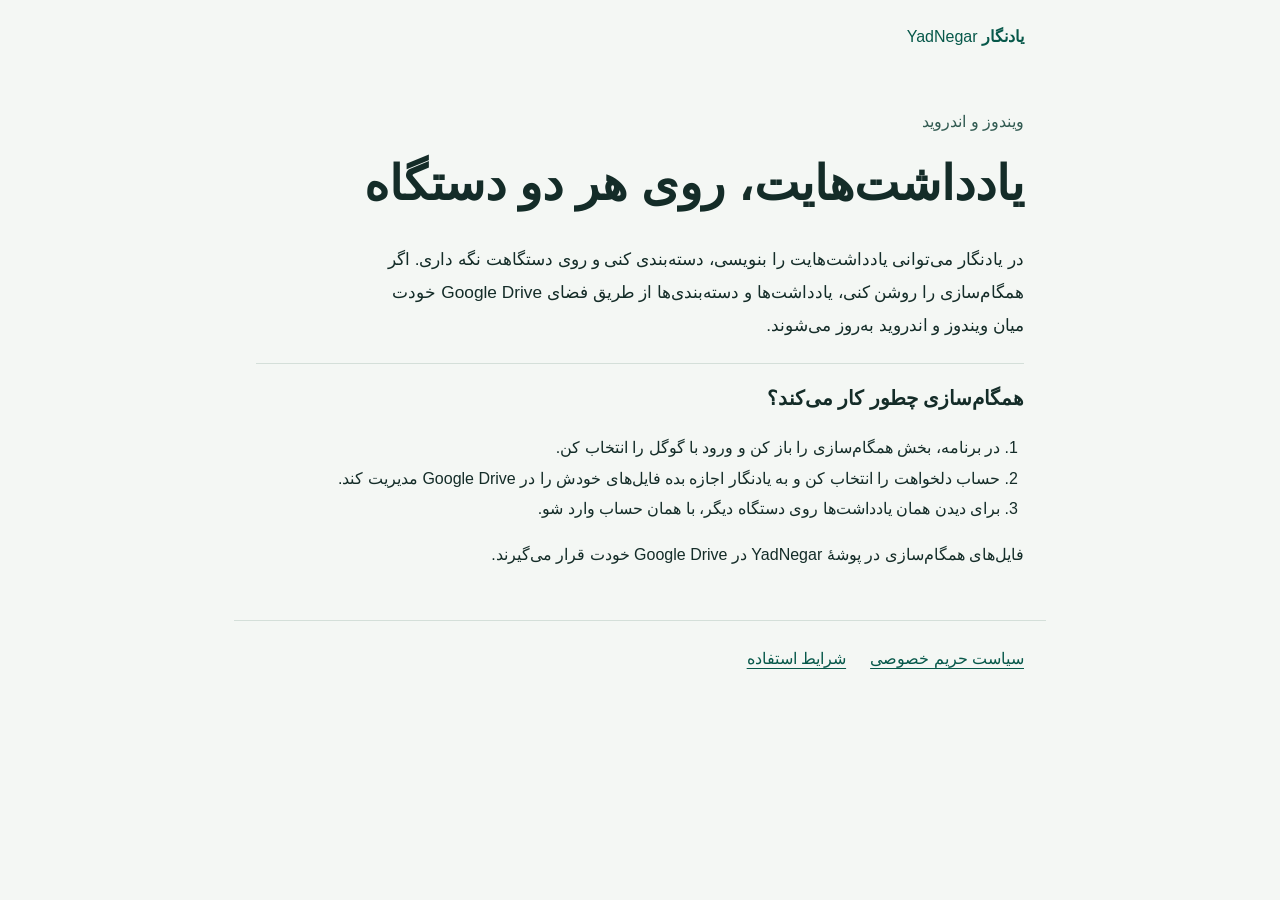
<file: index.html>
<!doctype html>
<html lang="fa" dir="rtl">
<head>
  <meta charset="utf-8">
  <meta name="viewport" content="width=device-width, initial-scale=1">
  <meta name="google-site-verification" content="aowMQd8yr9OqrxWI0Qr9_CggSk6AUOX8vIM3lHXA3KM">
  <meta name="description" content="یادنگار، برنامهٔ یادداشت برای ویندوز و اندروید با همگام‌سازی اختیاری در Google Drive.">
  <title>یادنگار | YadNegar</title>
  <link rel="stylesheet" href="style.css">
</head>
<body>
  <header><a class="brand" href="index.html">یادنگار <span lang="en" dir="ltr">YadNegar</span></a></header>
  <main>
    <p class="eyebrow">ویندوز و اندروید</p>
    <h1>یادداشت‌هایت، روی هر دو دستگاه</h1>
    <p class="intro">در یادنگار می‌توانی یادداشت‌هایت را بنویسی، دسته‌بندی کنی و روی دستگاهت نگه داری. اگر همگام‌سازی را روشن کنی، یادداشت‌ها و دسته‌بندی‌ها از طریق فضای Google Drive خودت میان ویندوز و اندروید به‌روز می‌شوند.</p>
    <section>
      <h2>همگام‌سازی چطور کار می‌کند؟</h2>
      <ol>
        <li>در برنامه، بخش همگام‌سازی را باز کن و ورود با گوگل را انتخاب کن.</li>
        <li>حساب دلخواهت را انتخاب کن و به یادنگار اجازه بده فایل‌های خودش را در Google Drive مدیریت کند.</li>
        <li>برای دیدن همان یادداشت‌ها روی دستگاه دیگر، با همان حساب وارد شو.</li>
      </ol>
      <p>فایل‌های همگام‌سازی در پوشهٔ <span lang="en" dir="ltr">YadNegar</span> در Google Drive خودت قرار می‌گیرند.</p>
    </section>
  </main>
  <footer><nav aria-label="اطلاعات برنامه"><a href="privacy.html">سیاست حریم خصوصی</a><a href="terms.html">شرایط استفاده</a></nav></footer>
</body>
</html>
</file>
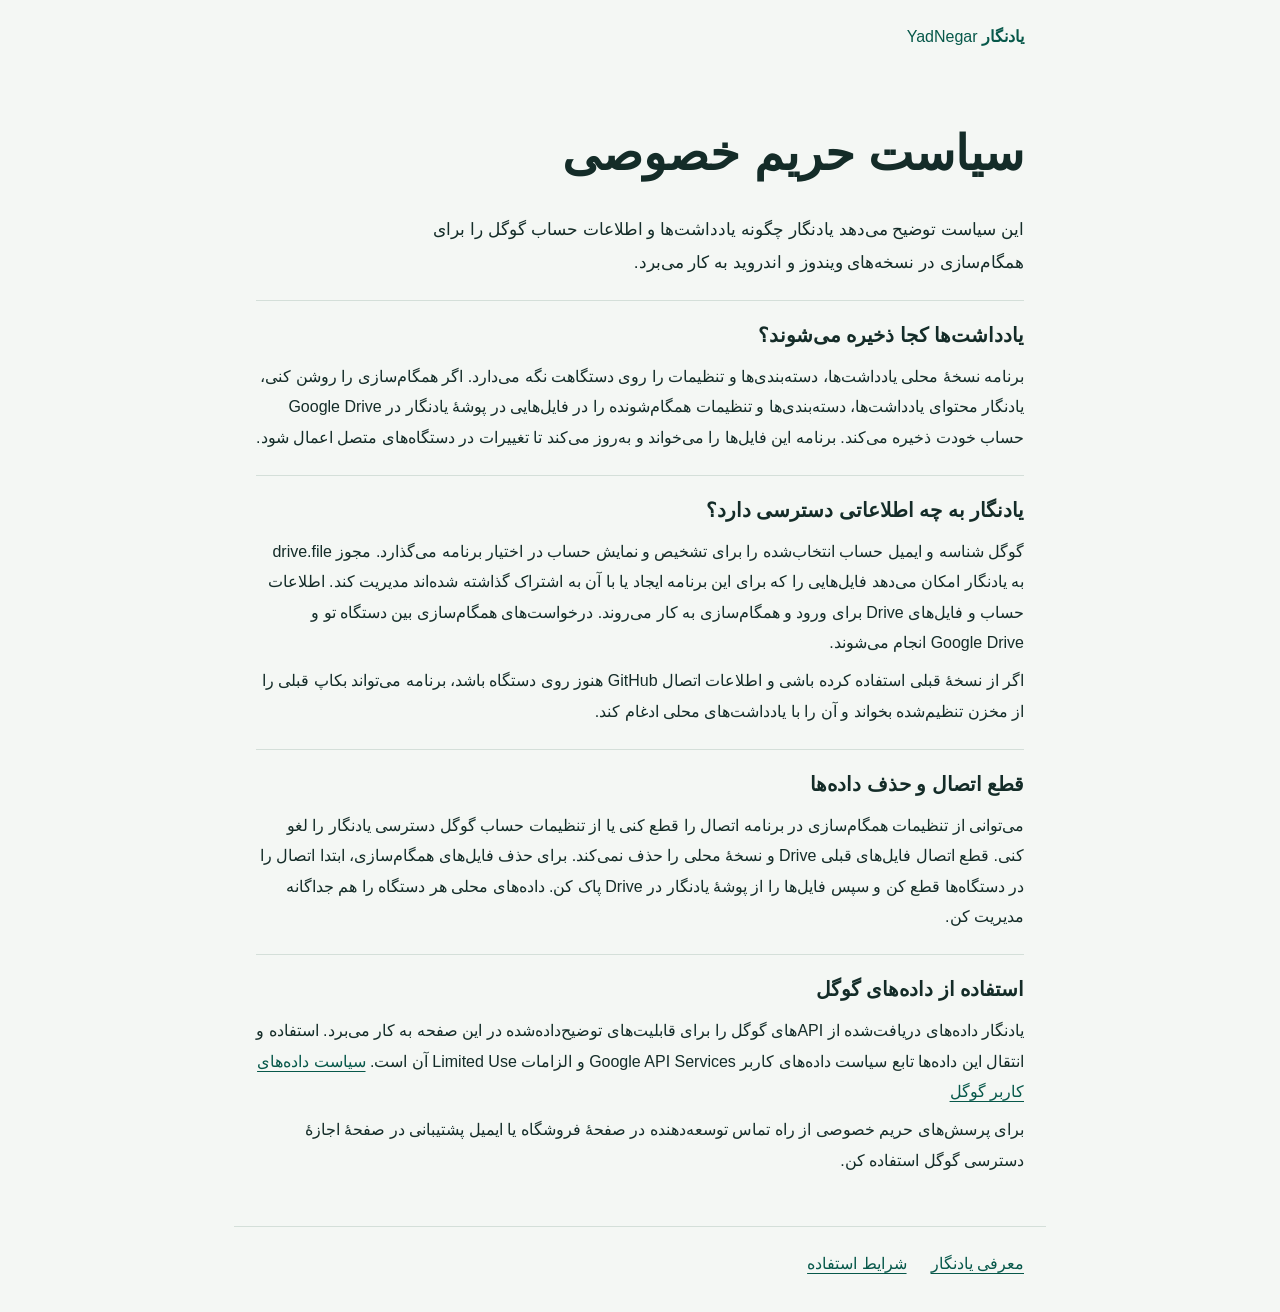
<file: privacy.html>
<!doctype html>
<html lang="fa" dir="rtl">
<head>
  <meta charset="utf-8">
  <meta name="viewport" content="width=device-width, initial-scale=1">
  <title>سیاست حریم خصوصی یادنگار</title>
  <link rel="stylesheet" href="style.css">
</head>
<body>
  <header><a class="brand" href="index.html">یادنگار <span lang="en" dir="ltr">YadNegar</span></a></header>
  <main>
    <h1>سیاست حریم خصوصی</h1>
    <p class="intro">این سیاست توضیح می‌دهد یادنگار چگونه یادداشت‌ها و اطلاعات حساب گوگل را برای همگام‌سازی در نسخه‌های ویندوز و اندروید به کار می‌برد.</p>
    <section>
      <h2>یادداشت‌ها کجا ذخیره می‌شوند؟</h2>
      <p>برنامه نسخهٔ محلی یادداشت‌ها، دسته‌بندی‌ها و تنظیمات را روی دستگاهت نگه می‌دارد. اگر همگام‌سازی را روشن کنی، یادنگار محتوای یادداشت‌ها، دسته‌بندی‌ها و تنظیمات همگام‌شونده را در فایل‌هایی در پوشهٔ یادنگار در Google Drive حساب خودت ذخیره می‌کند. برنامه این فایل‌ها را می‌خواند و به‌روز می‌کند تا تغییرات در دستگاه‌های متصل اعمال شود.</p>
    </section>
    <section>
      <h2>یادنگار به چه اطلاعاتی دسترسی دارد؟</h2>
      <p>گوگل شناسه و ایمیل حساب انتخاب‌شده را برای تشخیص و نمایش حساب در اختیار برنامه می‌گذارد. مجوز <span lang="en" dir="ltr">drive.file</span> به یادنگار امکان می‌دهد فایل‌هایی را که برای این برنامه ایجاد یا با آن به اشتراک گذاشته شده‌اند مدیریت کند. اطلاعات حساب و فایل‌های Drive برای ورود و همگام‌سازی به کار می‌روند. درخواست‌های همگام‌سازی بین دستگاه تو و Google Drive انجام می‌شوند.</p>
      <p>اگر از نسخهٔ قبلی استفاده کرده باشی و اطلاعات اتصال GitHub هنوز روی دستگاه باشد، برنامه می‌تواند بکاپ قبلی را از مخزن تنظیم‌شده بخواند و آن را با یادداشت‌های محلی ادغام کند.</p>
    </section>
    <section>
      <h2>قطع اتصال و حذف داده‌ها</h2>
      <p>می‌توانی از تنظیمات همگام‌سازی در برنامه اتصال را قطع کنی یا از تنظیمات حساب گوگل دسترسی یادنگار را لغو کنی. قطع اتصال فایل‌های قبلی Drive و نسخهٔ محلی را حذف نمی‌کند. برای حذف فایل‌های همگام‌سازی، ابتدا اتصال را در دستگاه‌ها قطع کن و سپس فایل‌ها را از پوشهٔ یادنگار در Drive پاک کن. داده‌های محلی هر دستگاه را هم جداگانه مدیریت کن.</p>
    </section>
    <section>
      <h2>استفاده از داده‌های گوگل</h2>
      <p>یادنگار داده‌های دریافت‌شده از APIهای گوگل را برای قابلیت‌های توضیح‌داده‌شده در این صفحه به کار می‌برد. استفاده و انتقال این داده‌ها تابع سیاست داده‌های کاربر Google API Services و الزامات Limited Use آن است. <a href="https://developers.google.com/terms/api-services-user-data-policy">سیاست داده‌های کاربر گوگل</a></p>
      <p>برای پرسش‌های حریم خصوصی از راه تماس توسعه‌دهنده در صفحهٔ فروشگاه یا ایمیل پشتیبانی در صفحهٔ اجازهٔ دسترسی گوگل استفاده کن.</p>
    </section>
  </main>
  <footer><nav aria-label="اطلاعات برنامه"><a href="index.html">معرفی یادنگار</a><a href="terms.html">شرایط استفاده</a></nav></footer>
</body>
</html>
</file>
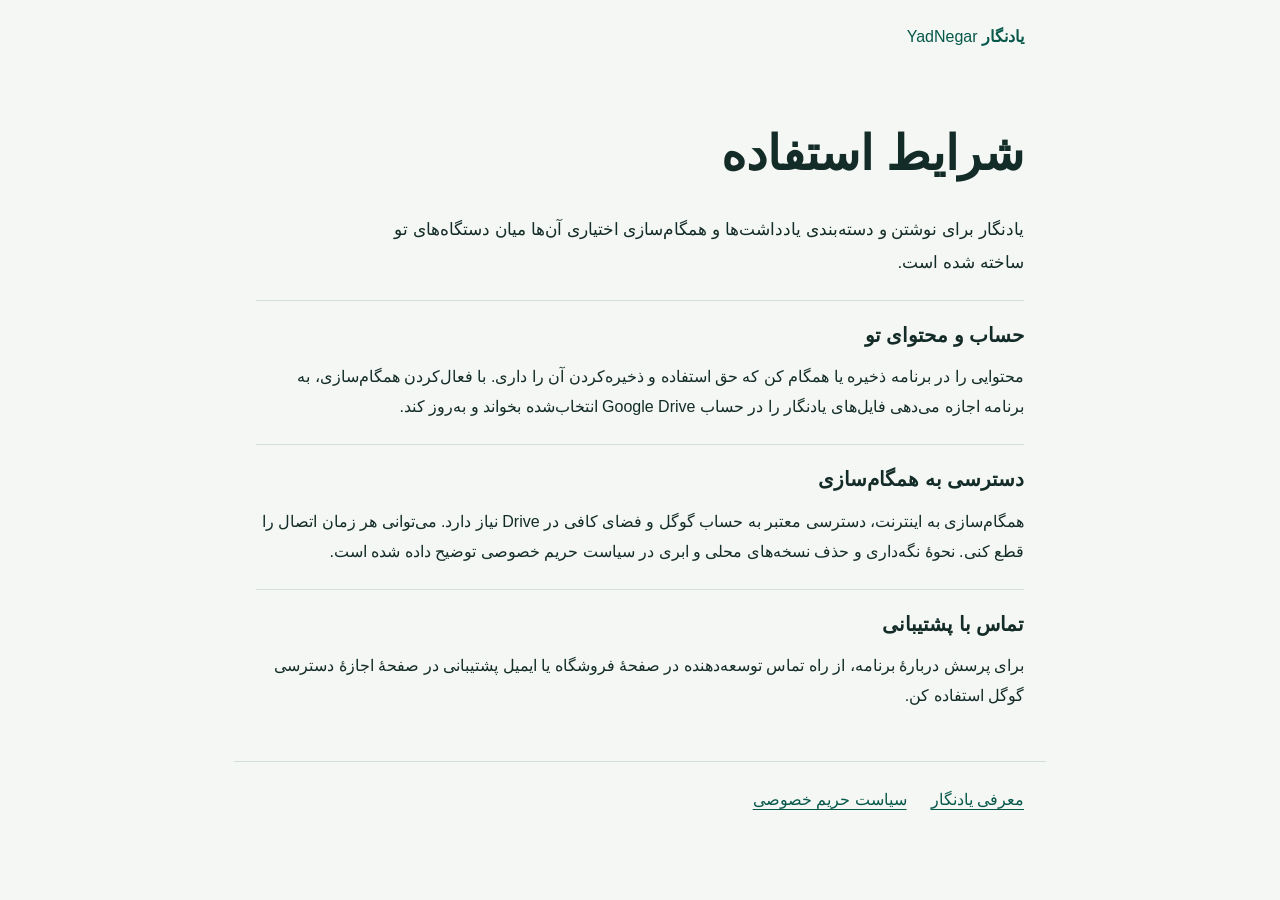
<file: terms.html>
<!doctype html>
<html lang="fa" dir="rtl">
<head>
  <meta charset="utf-8">
  <meta name="viewport" content="width=device-width, initial-scale=1">
  <title>شرایط استفاده از یادنگار</title>
  <link rel="stylesheet" href="style.css">
</head>
<body>
  <header><a class="brand" href="index.html">یادنگار <span lang="en" dir="ltr">YadNegar</span></a></header>
  <main>
    <h1>شرایط استفاده</h1>
    <p class="intro">یادنگار برای نوشتن و دسته‌بندی یادداشت‌ها و همگام‌سازی اختیاری آن‌ها میان دستگاه‌های تو ساخته شده است.</p>
    <section>
      <h2>حساب و محتوای تو</h2>
      <p>محتوایی را در برنامه ذخیره یا همگام کن که حق استفاده و ذخیره‌کردن آن را داری. با فعال‌کردن همگام‌سازی، به برنامه اجازه می‌دهی فایل‌های یادنگار را در حساب Google Drive انتخاب‌شده بخواند و به‌روز کند.</p>
    </section>
    <section>
      <h2>دسترسی به همگام‌سازی</h2>
      <p>همگام‌سازی به اینترنت، دسترسی معتبر به حساب گوگل و فضای کافی در Drive نیاز دارد. می‌توانی هر زمان اتصال را قطع کنی. نحوهٔ نگه‌داری و حذف نسخه‌های محلی و ابری در سیاست حریم خصوصی توضیح داده شده است.</p>
    </section>
    <section>
      <h2>تماس با پشتیبانی</h2>
      <p>برای پرسش دربارهٔ برنامه، از راه تماس توسعه‌دهنده در صفحهٔ فروشگاه یا ایمیل پشتیبانی در صفحهٔ اجازهٔ دسترسی گوگل استفاده کن.</p>
    </section>
  </main>
  <footer><nav aria-label="اطلاعات برنامه"><a href="index.html">معرفی یادنگار</a><a href="privacy.html">سیاست حریم خصوصی</a></nav></footer>
</body>
</html>
</file>
<file: style.css>
:root {
  color-scheme: light;
  font-family: Tahoma, "Segoe UI", sans-serif;
  color: #142c28;
  background: #f4f7f4;
}

body { margin: 0; line-height: 1.9; }
header, main, footer { max-width: 48rem; margin-inline: auto; padding-inline: 1.4rem; }
header { padding-block: 1.4rem; }
main { padding-block: 2rem 2.6rem; }
footer { border-block-start: 1px solid #d4dfd9; padding-block: 1.4rem 2rem; }
a { color: #07584a; text-underline-offset: 0.23em; }
a:focus-visible { outline: 2px solid #07584a; outline-offset: 0.25em; }
.brand { font-weight: 700; text-decoration: none; }
.brand span { margin-inline-start: .55em; font-weight: 400; }
.eyebrow { margin: 0; color: #325b52; }
h1 { margin-block: .3em .55em; font-size: clamp(1.85rem, 5vw, 3rem); line-height: 1.35; }
h2 { margin: 0 0 .3em; font-size: 1.22rem; }
.intro { max-width: 40rem; font-size: 1.08rem; }
section { margin-block-start: 1.35rem; border-block-start: 1px solid #d4dfd9; padding-block-start: 1rem; }
section p { margin-block: .5rem; }
ol { padding-inline-start: 1.5rem; }
nav { display: flex; flex-wrap: wrap; gap: .55rem 1.5rem; }
</file>
